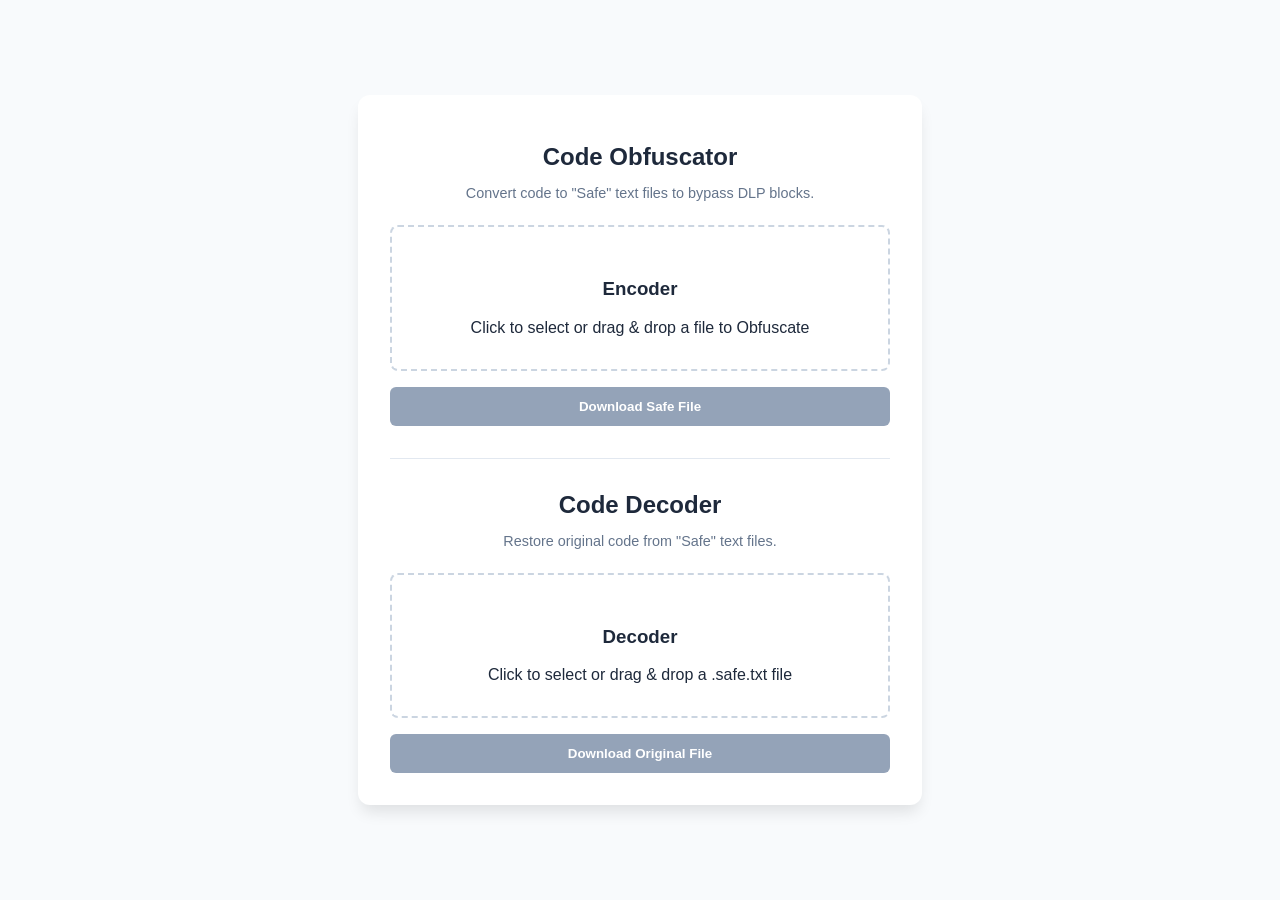
<file: scripts/obfuscator.html>
<!DOCTYPE html>
<html lang="en">

<head>
    <meta charset="UTF-8">
    <meta name="viewport" content="width=device-width, initial-scale=1.0">
    <title>DLP-Safe Code Obfuscator</title>
    <style>
        :root {
            --primary: #2563eb;
            --bg: #f8fafc;
            --card: #ffffff;
            --text: #1e293b;
        }

        body {
            font-family: -apple-system, BlinkMacSystemFont, "Segoe UI", Roboto, sans-serif;
            background-color: var(--bg);
            color: var(--text);
            display: flex;
            justify-content: center;
            align-items: center;
            height: 100vh;
            margin: 0;
        }

        .container {
            background: var(--card);
            padding: 2rem;
            border-radius: 12px;
            box-shadow: 0 10px 15px -3px rgba(0, 0, 0, 0.1);
            width: 100%;
            max-width: 500px;
            text-align: center;
        }

        h1 {
            margin-bottom: 0.5rem;
            font-size: 1.5rem;
        }

        p {
            color: #64748b;
            margin-bottom: 1.5rem;
            font-size: 0.9rem;
        }

        .drop-zone {
            border: 2px dashed #cbd5e1;
            padding: 2rem;
            border-radius: 8px;
            cursor: pointer;
            transition: all 0.2s;
            margin-bottom: 1rem;
        }

        .drop-zone:hover,
        .drop-zone.drag-over {
            border-color: var(--primary);
            background: #eff6ff;
        }

        button {
            background: var(--primary);
            color: white;
            border: none;
            padding: 0.75rem 1.5rem;
            border-radius: 6px;
            cursor: pointer;
            font-weight: 600;
            width: 100%;
        }

        button:disabled {
            background: #94a3b8;
            cursor: not-allowed;
        }

        #status {
            margin-top: 1rem;
            font-weight: 500;
            font-size: 0.9rem;
        }

        .success {
            color: #16a34a;
        }

        .error {
            color: #dc2626;
        }
    </style>
</head>

<body>
    <div class="container">
        <h1>Code Obfuscator</h1>
        <p>Convert code to "Safe" text files to bypass DLP blocks.</p>

        <div id="drop-zone" class="drop-zone">
            <h3>Encoder</h3>
            Click to select or drag & drop a file to Obfuscate
            <input type="file" id="file-input" style="display: none" accept=".py,.txt">
        </div>

        <button id="download-btn" disabled>Download Safe File</button>
        <div id="status"></div>

        <hr style="margin: 2rem 0; border: 0; border-top: 1px solid #e2e8f0;">

        <h1>Code Decoder</h1>
        <p>Restore original code from "Safe" text files.</p>

        <div id="decode-drop-zone" class="drop-zone">
            <h3>Decoder</h3>
            Click to select or drag & drop a .safe.txt file
            <input type="file" id="decode-file-input" style="display: none" accept=".txt">
        </div>

        <button id="decode-download-btn" disabled>Download Original File</button>
        <div id="decode-status"></div>
    </div>

    <script>
        // --- Encoder Logic ---
        const dropZone = document.getElementById('drop-zone');
        const fileInput = document.getElementById('file-input');
        const downloadBtn = document.getElementById('download-btn');
        const status = document.getElementById('status');

        let encodedContent = '';
        let originalFileName = '';

        dropZone.onclick = () => fileInput.click();
        fileInput.onchange = (e) => handleFile(e.target.files[0]);

        dropZone.ondragover = (e) => { e.preventDefault(); dropZone.classList.add('drag-over'); };
        dropZone.ondragleave = () => dropZone.classList.remove('drag-over');
        dropZone.ondrop = (e) => {
            e.preventDefault();
            dropZone.classList.remove('drag-over');
            handleFile(e.dataTransfer.files[0]);
        };

        function handleFile(file) {
            if (!file) return;
            originalFileName = file.name;
            const reader = new FileReader();
            reader.onload = (e) => {
                const content = e.target.result;
                try {
                    encodedContent = 'BASE64:' + btoa(unescape(encodeURIComponent(content)));
                    status.innerText = `Ready: ${file.name}`;
                    status.className = 'success';
                    downloadBtn.disabled = false;
                } catch (err) {
                    status.innerText = "Error encoding file.";
                    status.className = 'error';
                }
            };
            reader.readAsText(file);
        }

        downloadBtn.onclick = () => {
            const blob = new Blob([encodedContent], { type: 'text/plain' });
            const url = URL.createObjectURL(blob);
            const a = document.createElement('a');
            a.href = url;
            a.download = originalFileName.replace(/\.(py|txt)$/, '') + '.safe.txt';
            a.click();
            URL.revokeObjectURL(url);
            status.innerText = "Downloaded!";
        };

        // --- Decoder Logic ---
        const decodeDropZone = document.getElementById('decode-drop-zone');
        const decodeFileInput = document.getElementById('decode-file-input');
        const decodeDownloadBtn = document.getElementById('decode-download-btn');
        const decodeStatus = document.getElementById('decode-status');

        let decodedContent = '';
        let decodedFileName = '';

        decodeDropZone.onclick = () => decodeFileInput.click();
        decodeFileInput.onchange = (e) => handleDecodeFile(e.target.files[0]);

        decodeDropZone.ondragover = (e) => { e.preventDefault(); decodeDropZone.classList.add('drag-over'); };
        decodeDropZone.ondragleave = () => decodeDropZone.classList.remove('drag-over');
        decodeDropZone.ondrop = (e) => {
            e.preventDefault();
            decodeDropZone.classList.remove('drag-over');
            handleDecodeFile(e.dataTransfer.files[0]);
        };

        function handleDecodeFile(file) {
            if (!file) return;
            decodedFileName = file.name.replace('.safe.txt', '.restored.txt'); // Attempt to restore extension?
            // If original was .py.safe.txt -> .py.restored
            // But we don't know original extension for sure unless we encoded it in metadata.
            // Current simple logic: just remove .safe.txt and append .restored.txt or similar.
            // Let's try to be smart: if it ends in .safe.txt, remove .safe and put expected ext if valid?
            // Actually, simply appending .restored is safest.
            if (file.name.endsWith('.safe.txt')) {
                decodedFileName = file.name.replace('.safe.txt', '.txt'); // Default back to txt or original if contained
            } else {
                decodedFileName = file.name + '.decoded';
            }

            const reader = new FileReader();
            reader.onload = (e) => {
                const content = e.target.result;
                try {
                    if (content.startsWith('BASE64:')) {
                        const payload = content.substring(7);
                        decodedContent = decodeURIComponent(escape(atob(payload)));
                        decodeStatus.innerText = `Ready to decode: ${file.name}`;
                        decodeStatus.className = 'success';
                        decodeDownloadBtn.disabled = false;
                    } else {
                        throw new Error("Invalid file format (missing BASE64: prefix)");
                    }
                } catch (err) {
                    decodeStatus.innerText = `Error: ${err.message}`;
                    decodeStatus.className = 'error';
                    decodeDownloadBtn.disabled = true;
                }
            };
            reader.readAsText(file);
        }

        decodeDownloadBtn.onclick = () => {
            const blob = new Blob([decodedContent], { type: 'text/plain' });
            const url = URL.createObjectURL(blob);
            const a = document.createElement('a');
            a.href = url;
            a.download = decodedFileName;
            a.click();
            URL.revokeObjectURL(url);
            decodeStatus.innerText = "Decoded & Downloaded!";
        };
    </script>
</body>

</html>
</file>
